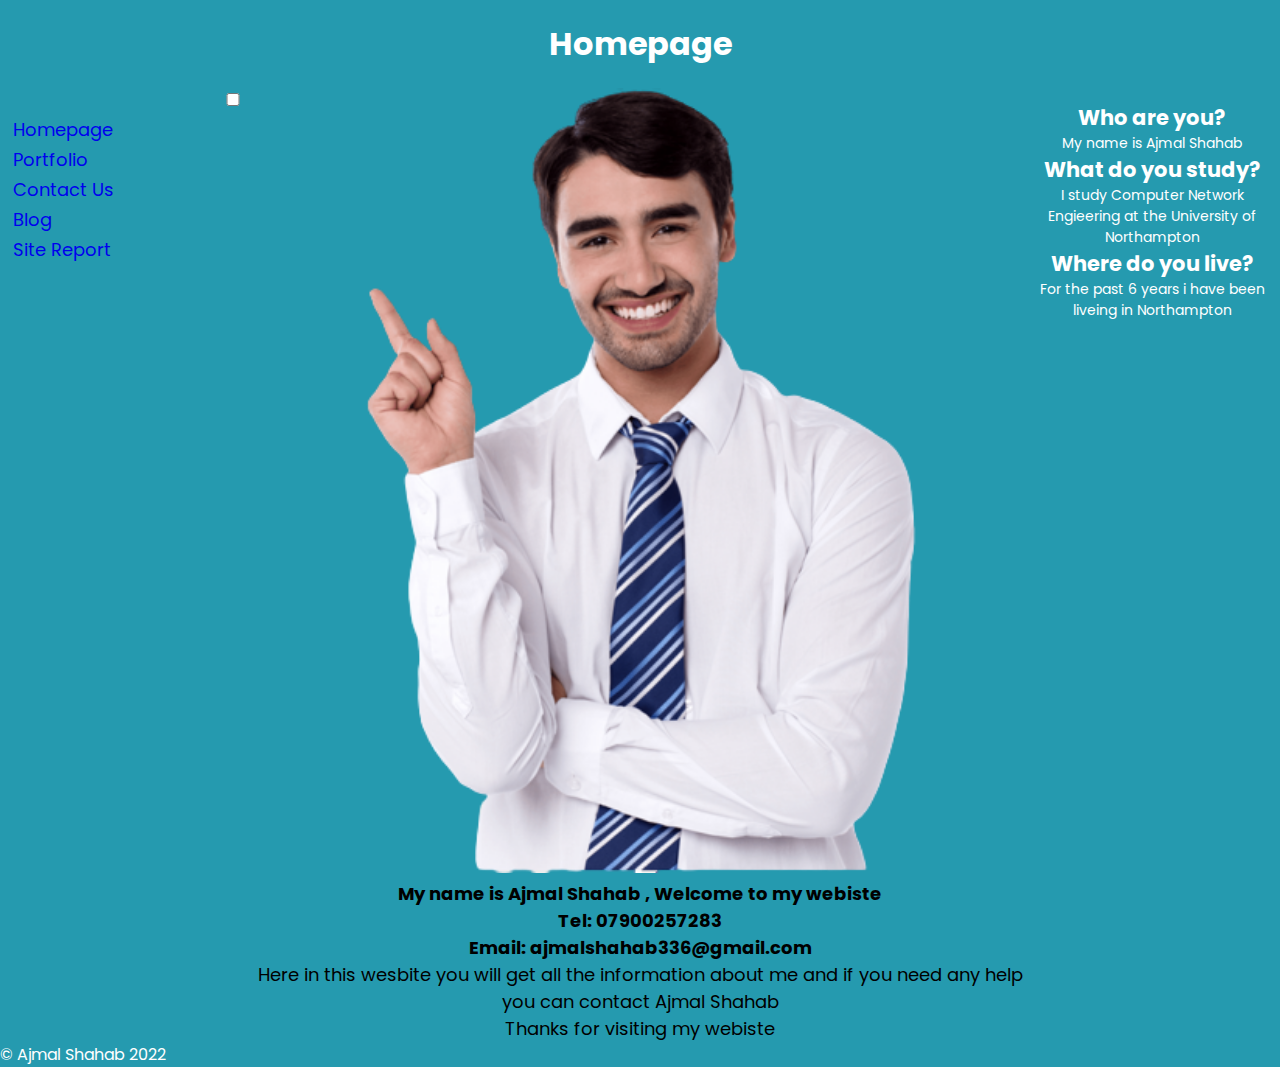
<file: index.html>
<!DOCTYPE html>
<html lang="en">
<head>
  <meta charset="UTF-8">
  <meta name="viewport" content="width=device-width, initial-scale=1">

  <link rel="stylesheet" href="main.css" media="screen" />
  <link rel="stylesheet" href="mobile.css" media="screen and (max-width: 800px)" />
  <link rel="stylesheet" href="desktop.css" media="screen and (min-width: 800px)" />


  <!-- The font that i used -->
  <link href="https://fonts.googleapis.com/css?family=Poppins:400,500&display=swap" rel="stylesheet" />
  <title>Ajmal Shahab</title>
</head>

<body>


  <!--  This is the header -->


  <header>
    <h1>Homepage</h1>
  </header>

  <!-- These are the menues in my navigation bar-->

  <nav>

    <div class="hamburger-menu">
      <input id="toggle" type="checkbox" />
      <label class="btn" for="toggle">
        <span></span>
      </label>

      <ul class="box">
        <li><a class="item" href="index.html">Homepage</a></li>
        <li><a class="item" href="portfolio.html">Portfolio</a></li>
        <li><a class="item" href="contact.html">Contact Us</a>
        <li><a class="item" href="blog.html">Blog</a>
        <li><a class="item" href="sitereport.html">Site Report</a>
      </ul>
    </div>



  </nav>

  <!-- This is where it will show the main content of my page-->

  <main>

    <div class="Homepage">
      
    <post>
      <img src="images/man.png" alt="placeholder" class="responsive">
    </post>

        <h4> My name is Ajmal Shahab , Welcome to my webiste </h4>
        <h4> Tel: 07900257283 </h4>
        <h4> Email: ajmalshahab336@gmail.com </h4>

        <p>
          Here in this wesbite you will get all the information about me and if you need any help you can contact
          Ajmal Shahab
        </p>


        <p>
          Thanks for visiting my webiste
        </p>
        
      </div>
     
  </main>


  <!-- All the content of the side bar will be here -->

  <aside>

    <h2>Who are you?</h2>
    <p>My name is Ajmal Shahab</p>
    <h2>What do you study?</h2>
    <p>I study Computer Network Engieering at the University of Northampton</p>
    <h2>Where do you live?</h2>
    <p>For the past 6 years i have been liveing in Northampton</p>


  </aside>


  <!--    This is the start of my -->

  <footer>
    &copy; Ajmal Shahab 2022
  </footer>
</body>

</html>
</file>
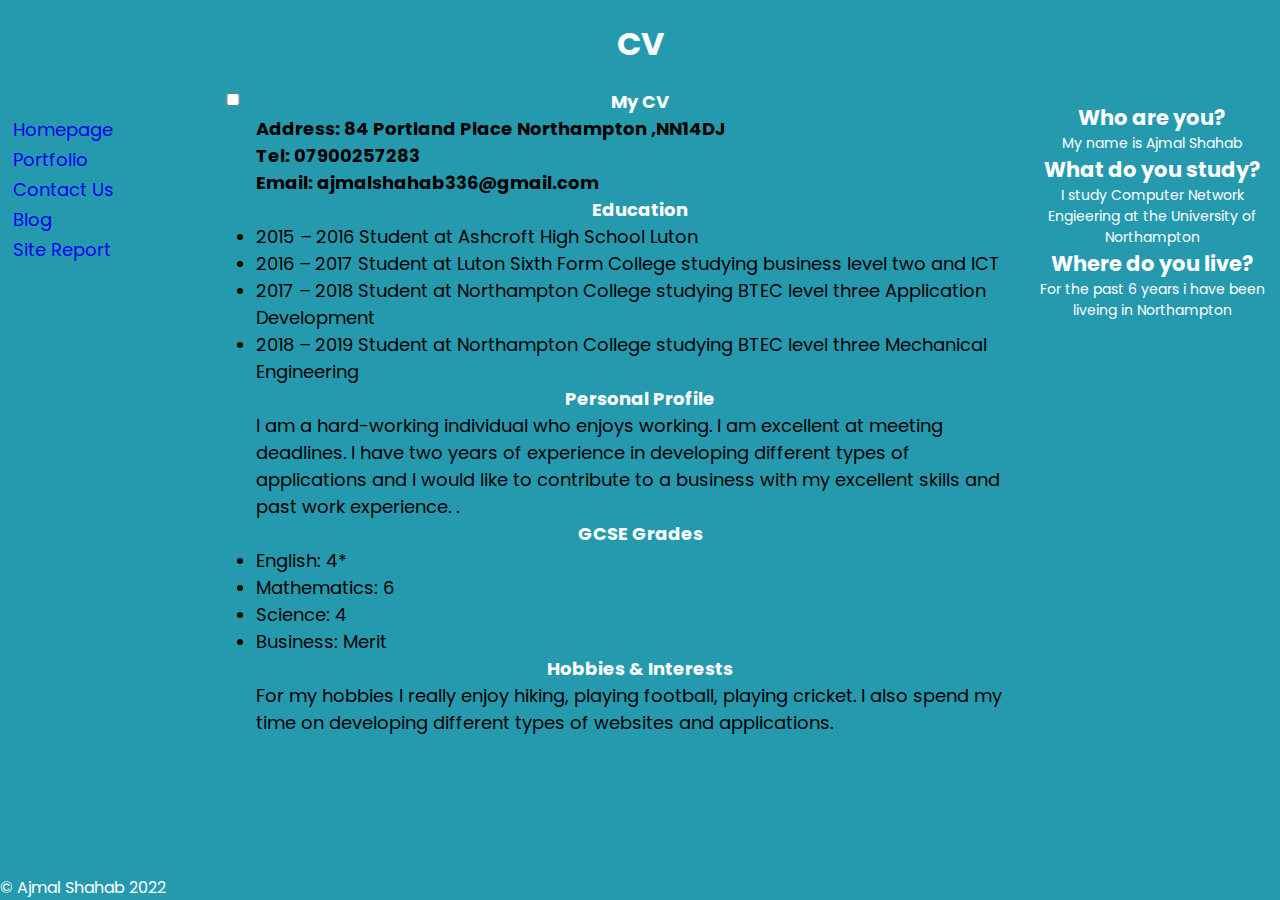
<file: blog.html>
<!DOCTYPE html>
<html lang="en">

<head>
  <meta charset="UTF-8">
  <meta name="viewport" content="width=device-width, initial-scale=1">

  <link rel="stylesheet" href="mobile.css" media="screen and (max-width: 800px)" />
  <link rel="stylesheet" href="desktop.css" media="screen and (min-width: 800px)" />


  <!-- The font that i used -->
  <link href="https://fonts.googleapis.com/css?family=Poppins:400,500&display=swap" rel="stylesheet" />
  <title>Ajmal Shahab</title>
</head>

<body>


  <!--  This is the header -->


  <header>
    <h1>CV</h1>
  </header>




  <!-- These are the menues in my navigation bar-->



  <nav>

    <div class="hamburger-menu">
      <input id="toggle" type="checkbox" />
      <label class="btn" for="toggle">
        <span></span>
      </label>

      <ul class="box">
        <li><a class="item" href="index.html">Homepage</a></li>
        <li><a class="item" href="portfolio.html">Portfolio</a></li>
        <li><a class="item" href="contact.html">Contact Us</a>
        <li><a class="item" href="blog.html">Blog</a>
        <li><a class="item" href="sitereport.html">Site Report</a>
      </ul>
    </div>



  </nav>

  <!-- This is where it will show the main content of my page-->

  <main>

    <div class="cv" action="">


      <p>

        <h3> My CV </h3>


        <h4> Address: 84 Portland Place Northampton ,NN14DJ </h4>
        <h4> Tel: 07900257283 </h4>
        <h4> Email: ajmalshahab336@gmail.com </h4>



        <h3> Education </h3>

        <ul>
          <li> 2015 – 2016
            Student at Ashcroft High School Luton </li>

          <li> 2016 – 2017
            Student at Luton Sixth Form College studying business level two and ICT </li>

          <li> 2017 – 2018
            Student at Northampton College studying BTEC level three Application Development </li>

          <li>2018 – 2019
            Student at Northampton College studying BTEC level three Mechanical Engineering
          </li>
        </ul>

        <h3>Personal Profile</h3>
        <p>
          I am a hard-working individual who enjoys working. I am excellent at meeting deadlines. I have two years of
          experience in developing different types of applications and I would like to contribute to a business with my
          excellent skills and past work experience.
          .</p>

        <h3>GCSE Grades</h3>

        <ul>
          <li>English: 4*
          </li>
          <li>Mathematics: 6
          </li>
          <li>Science: 4
          </li>
          <li>Business: Merit
          </li>
        </ul>
        <h3>Hobbies & Interests
        </h3>
        <p>
          For my hobbies I really enjoy hiking, playing football, playing cricket. I also spend my time on developing
          different types of websites and applications.
        </p>

    </div>
    
  </main>


  <!-- All the content of the side bar will be here -->


  <aside>

    <h2>Who are you?</h2>
    <p>My name is Ajmal Shahab</p>
    <h2>What do you study?</h2>
    <p>I study Computer Network Engieering at the University of Northampton</p>
    <h2>Where do you live?</h2>
    <p>For the past 6 years i have been liveing in Northampton</p>


  </aside>


  <!--    This is the start of my -->

  <footer>
    &copy; Ajmal Shahab 2022
  </footer>
</body>

</html>
</file>
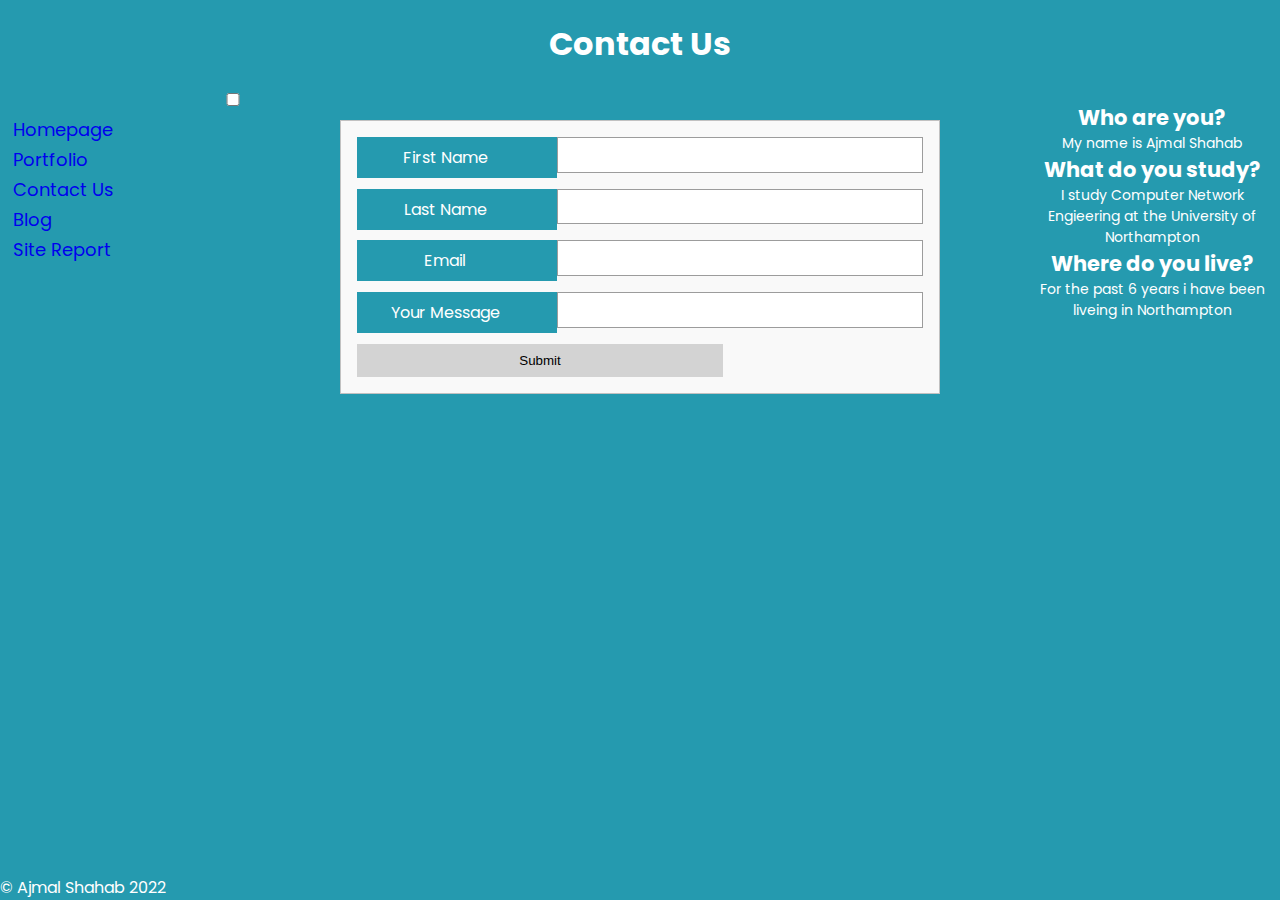
<file: contact.html>
<!DOCTYPE html>
<html lang="en">
<head>
  <meta charset="UTF-8">
  <meta name="viewport" content="width=device-width, initial-scale=1">

 <link rel="stylesheet" href="mobile.css"
media="screen and (max-width: 800px)" />
 <link rel="stylesheet" href="desktop.css"
media="screen and (min-width: 800px)" />

  <link
			href="https://fonts.googleapis.com/css?family=Poppins:400,500&display=swap"
			rel="stylesheet"
		/>
  <title>Ajmal Shahab</title>
</head>
 <body>

 <header>
 <h1>Contact Us</h1>
 </header>

 
 <nav>

  <div class="hamburger-menu">
    <input id="toggle" type="checkbox" />
    <label class="btn" for="toggle">
      <span></span>
    </label>

    <ul class="box">
      <li><a class="item" href="index.html">Homepage</a></li>
      <li><a class="item" href="portfolio.html">Portfolio</a></li>
      <li><a class="item" href="contact.html">Contact Us</a>
      <li><a class="item" href="blog.html">Blog</a>
      <li><a class="item" href="sitereport.html">Site Report</a>
    </ul>
  </div>



</nav>

 <main>
 
    <!-- This is the start of contact us -->

<form class="form" action="">
    <label for="firstName" class="first-name">First Name</label>
    <input id="firstName" type="text">

    <label for="lastName" class="last-name">Last Name</label>
    <input id="lastName" type="text">

    <label for="email">Email</label>
    <input id="email" type="text">

    <label for="YourMessage">Your Message</label>
    <input id="YourMessage" type="text">



    <button>Submit</button>
</form>


 </main>
 <aside>

    <h2>Who are you?</h2>
    <p>My name is Ajmal Shahab</p>
    <h2>What do you study?</h2>
    <p>I study Computer Network Engieering at the University of Northampton</p>
    <h2>Where do you live?</h2>
    <p>For the past 6 years i have been liveing in Northampton</p>
  
  
  </aside>
  
 <footer>
 &copy; Ajmal Shahab 2022
 </footer>
 </body>
</html>
</file>
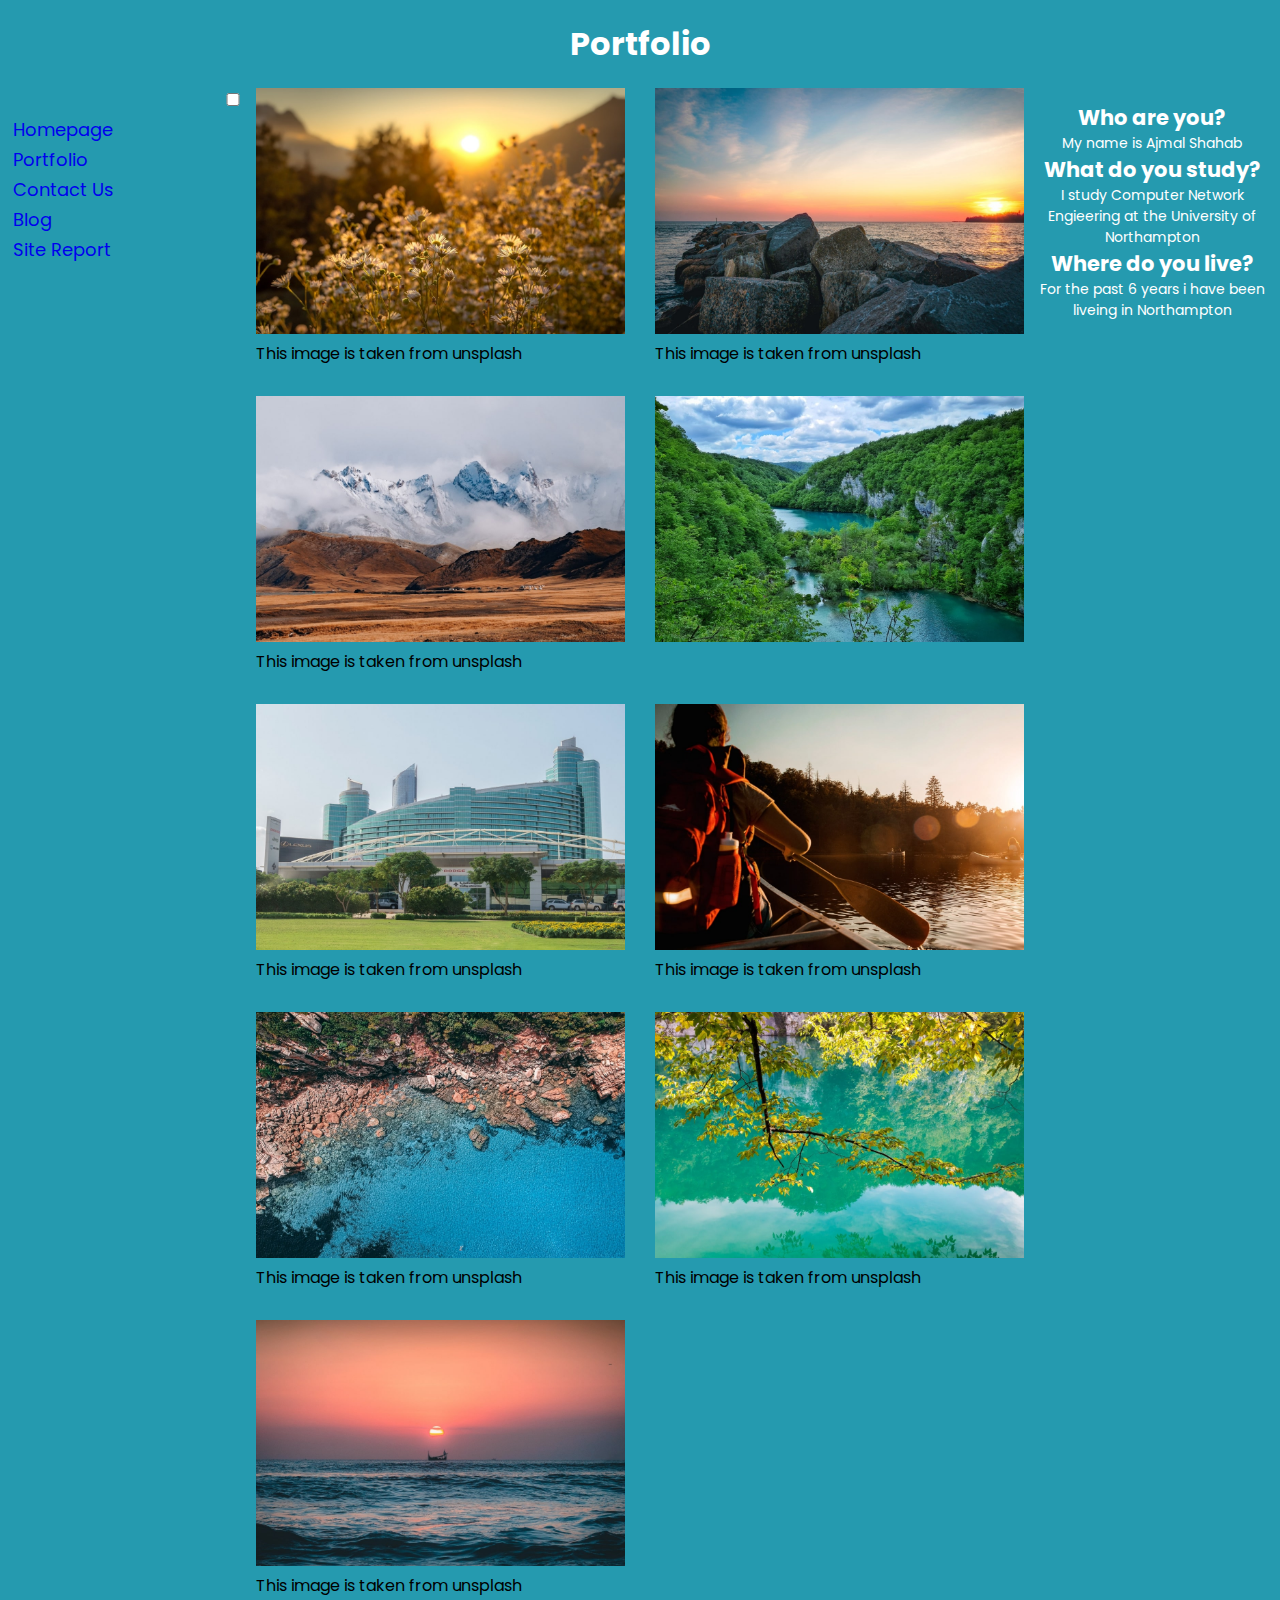
<file: portfolio.html>
<!DOCTYPE html>
<html lang="en">
<head>
  <meta charset="UTF-8">
  <meta name="viewport" content="width=device-width, initial-scale=1">


 <link rel="stylesheet" href="mobile.css"
media="screen and (max-width: 800px)" />
 <link rel="stylesheet" href="desktop.css"
media="screen and (min-width: 800px)" />


<!-- The font that i used -->  <link
			href="https://fonts.googleapis.com/css?family=Poppins:400,500&display=swap"
			rel="stylesheet"
		/>
  <title>Ajmal Shahab</title>
</head>
 <body>

  
  <!--  This is the header --> 


 <header>
 <h1>Portfolio</h1>
</header>




<!-- These are the menues in my navigation bar--> 


<nav>

  <div class="hamburger-menu">
    <input id="toggle" type="checkbox" />
    <label class="btn" for="toggle">
      <span></span>
    </label>

    <ul class="box">
      <li><a class="item" href="index.html">Homepage</a></li>
      <li><a class="item" href="portfolio.html">Portfolio</a></li>
      <li><a class="item" href="contact.html">Contact Us</a>
      <li><a class="item" href="blog.html">Blog</a>
      <li><a class="item" href="sitereport.html">Site Report</a>
    </ul>
  </div>



</nav>


<!-- This is where it will show the main content of my page--> 

 <main>


    <!-- All the images that you see here are taken from unsplash -->

    <section class="card">
        <post>
         <img src="images\1.jpg" alt="placeholder" class="responsive">
            This image is taken from unsplash
        </post>
        <post>
            <img src="images/2.jpg" alt="placeholder" class="responsive">
                This image is taken from unsplash
           </post>
           <post>
            <img src="images/3.jpg" alt="placeholder" class="responsive">
                This image is taken from unsplash
           </post>
           <post>
            <img src="images/4.jpg" alt="placeholder" class="responsive">
           </post>
           <post>
            <img src="images/5.jpg" alt="placeholder" class="responsive">
               This image is taken from unsplash
           </post>
           <post>
            <img src="images/6.jpg" alt="placeholder" class="responsive">
               This image is taken from unsplash
           </post>
           <post>
            <img src="images/7.jpg" alt="placeholder" class="responsive">
               This image is taken from unsplash
           </post>
           <post>
            <img src="images/8.jpg" alt="placeholder" class="responsive">
               This image is taken from unsplash
           </post>
           <post>
            <img src="images/9.jpg" alt="placeholder" class="responsive">
               This image is taken from unsplash
           </post>
      </section>

 </main>


<!-- All the content of the side bar will be here --> 


 <aside>

  <h2>Who are you?</h2>
  <p>My name is Ajmal Shahab</p>
  <h2>What do you study?</h2>
  <p>I study Computer Network Engieering at the University of Northampton</p>
  <h2>Where do you live?</h2>
  <p>For the past 6 years i have been liveing in Northampton</p>


</aside>

<!--    This is the start of my --> 

<footer>
 &copy; Ajmal Shahab 2022
 </footer>
 </body>
</html>
</file>
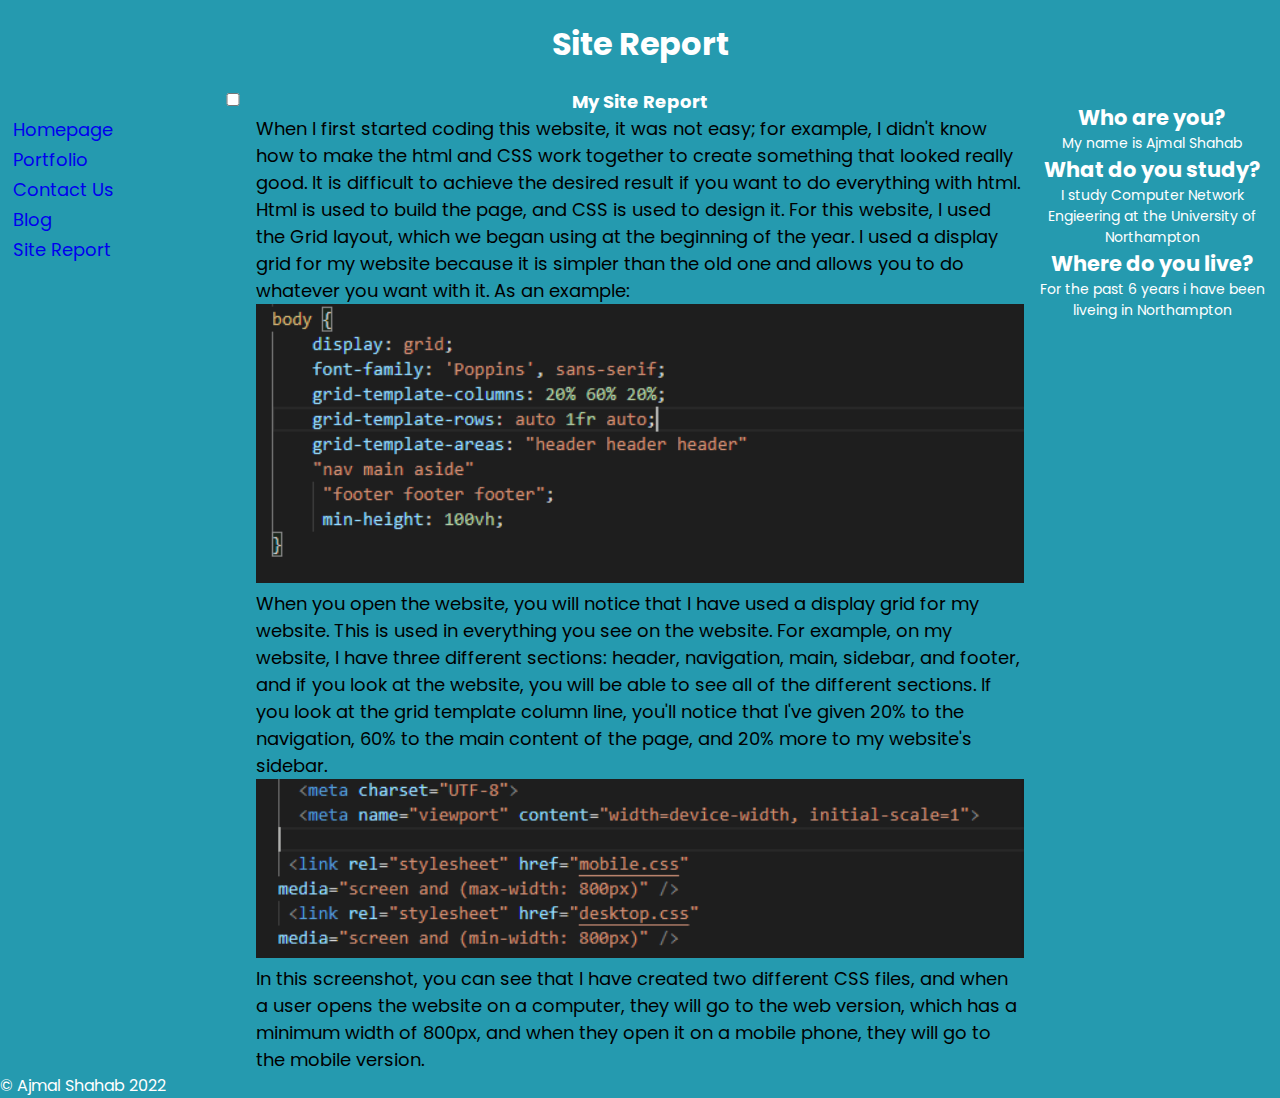
<file: sitereport.html>
<!DOCTYPE html>
<html lang="en">
<head>
  <meta charset="UTF-8">
  <meta name="viewport" content="width=device-width, initial-scale=1">

 <link rel="stylesheet" href="mobile.css"
media="screen and (max-width: 800px)" />
 <link rel="stylesheet" href="desktop.css"
media="screen and (min-width: 800px)" />


<!-- The font that i used -->  <link
			href="https://fonts.googleapis.com/css?family=Poppins:400,500&display=swap"
			rel="stylesheet"
		/>
  <title>Ajmal Shahab</title>
</head>
 <body>

  
  <!--  This is the header --> 


 <header>
 <h1>Site Report</h1>
</header>




<!-- These are the menues in my navigation bar--> 



<nav>

  <div class="hamburger-menu">
    <input id="toggle" type="checkbox" />
    <label class="btn" for="toggle">
      <span></span>
    </label>

    <ul class="box">
      <li><a class="item" href="index.html">Homepage</a></li>
      <li><a class="item" href="portfolio.html">Portfolio</a></li>
      <li><a class="item" href="contact.html">Contact Us</a>
      <li><a class="item" href="blog.html">Blog</a>
      <li><a class="item" href="sitereport.html">Site Report</a>
    </ul>
  </div>



</nav>

<!-- This is where it will show the main content of my page--> 

 <main>
  <div class="report">


    <p>
     
     <h3> My Site Report </h3>
   
       <p>When I first started coding this website, it was not easy; for example, I didn't know how to make the html and CSS work together to create something that looked really good. It is difficult to achieve the desired result if you want to do everything with html. Html is used to build the page, and CSS is used to design it. For this website, I used the Grid layout, which we began using at the beginning of the year. I used a display grid for my website because it is simpler than the old one and allows you to do whatever you want with it. As an example: </p>


     <img src="images/body.PNG" alt="My body css" class="responsive">
     


     <p>When you open the website, you will notice that I have used a display grid for my website. This is used in everything you see on the website. For example, on my website, I have three different sections: header, navigation, main, sidebar, and footer, and if you look at the website, you will be able to see all of the different sections. If you look at the grid template column line, you'll notice that I've given 20% to the navigation, 60% to the main content of the page, and 20% more to my website's sidebar.</p>

     <img src="images/mobile.PNG" alt="From web to mobile" class="responsive">

       <p>In this screenshot, you can see that I have created two different CSS files, and when a user opens the website on a computer, they will go to the web version, which has a minimum width of 800px, and when they open it on a mobile phone, they will go to the mobile version.</p>

   
    
   </div>
 </main>


<!-- All the content of the side bar will be here --> 


<aside>

  <h2>Who are you?</h2>
  <p>My name is Ajmal Shahab</p>
  <h2>What do you study?</h2>
  <p>I study Computer Network Engieering at the University of Northampton</p>
  <h2>Where do you live?</h2>
  <p>For the past 6 years i have been liveing in Northampton</p>


</aside>


<!--    This is the start of my --> 

<footer>
 &copy; Ajmal Shahab 2022
 </footer>
 </body>
</html>
</file>
<file: main.css>
* {
    padding: 0;
    margin: 0;
}

nav {
    grid-area: nav;
}

main {
    grid-area: main;
}

footer {
    grid-area: footer;
}
</file>
<file: mobile.css>
* {
    text-decoration: none;
    padding: 0;
    margin: 0;
    background-color: #259aaf;

    }



header {
text-align: center;
color: rgb(255, 255, 255);
padding: 20px;

}

/* This is all 2022 hamburger Menu*/

#toggle {
  opacity: 0;
}
#toggle:checked + .btn > span {
  transform: rotate(45deg);
}
#toggle:checked + .btn > span::before {
  top: 0;
  transform: rotate(0deg);
}
#toggle:checked + .btn > span::after {
  top: 0;
  transform: rotate(90deg);
}
#toggle:checked ~ .box {
  left: 0 !important;
}
.btn {
  position: fixed;
  top: 20px;
  left: 20px;
  width: 26px;
  height: 26px;
  cursor: pointer;
  z-index: 1;
}
.btn > span,
.btn > span::before,
.btn > span::after {
  display: block;
  position: absolute;
  width: 100%;
  height: 2px;
  background-color: #616161;
  transition-duration: .25s;
}
.btn > span::before {
  content: '';
  top: -8px;
}
.btn > span::after {
  content: '';
  top: 8px;
}
.box {
  display: block;
  position: fixed;
  top: 0;
  left: -100%;
  width: 300px;
  height: 100%;
  margin: 0;
  padding: 80px 0;
  list-style: none;
  background-color: #ECEFF1;
  box-shadow: 2px 2px 6px rgba(0, 0, 0, .4);
  transition-duration: .25s;
}
.item {
  display: block;
  padding: 12px 24px;
  color: #333;
  font-family: 'Roboto', sans-serif;
  font-size: 20px;
  font-weight: 600;
  text-decoration: none;
  transition-duration: .25s;
}
.item:hover {
  background-color: #000000;
}

/* This is where the main content of my website starts */


main {

padding: 20px;
text-align: center;
color: white;
}

   /* This is where the CSS For CV page starts */
    
   .cv {
    text-align: left;
        font-size: 18px;
        color: black;
        text-decoration: none;
    
        }
    
    
    
    /* all the heading three will have these features */
        h3 
        {
            font-size: 18px;
            color: rgb(255, 255, 255);
            text-align: center;
        
            }
    


    /* This is the start of contact us*/
    * {
      box-sizing: border-box;
    }
    
    form {
      padding: 1em;
      background: #f9f9f9;
      border: 1px solid #c1c1c1;
      margin-top: 2rem;
      max-width: 600px;
      margin-left: auto;
      margin-right: auto;
      padding: 1em;
    }
    form input {
      margin-bottom: 1rem;
      background: #fff;
      border: 1px solid #9c9c9c;
    }
    form button {
      background: lightgrey;
      padding: 0.7em;
      border: 0;
    }
    form button:hover {
      background: gold;
    }
    
    label {
      text-align: center;
      color: rgb(255, 255, 255);
      display: block;
      padding: 0.5em 1.5em 0.5em 0;
    }

    @media (min-width: 400px) {
      form {
        overflow: hidden;
      }
    
    input {
      width: 100%;
      padding: 0.7em;
      margin-bottom: 0.5rem;
    }
    input:focus {
      outline: 3px solid gold;
    }
    
    
   input {
        margin:0 auto;
        width: calc(100% - 200px);
      }

     label {
          float: left;
          width: 200px;
        }
    
  button {
        margin:0 auto;
        width: calc(100% - 200px);
      }
    }

/* End of contact us page
*/

    /* This is the CSS code for homepage   */

    .Homepage {
      text-align: center;
          font-size: 18px;
          color: black;
          text-decoration: none;
      
          }

   /* Site report page containt page CSS */

.report {
  text-align: left;
      font-size: 18px;
      color: black;
      text-decoration: none;
  
      }
  
      /* making the image responsive */
      .responsive {
        width: 100%;
        height: auto;
      }


 /* CSS For Portfolio page */

 .card {
  display: grid;
  grid-template-columns: repeat(auto-fill, minmax(250px, 1fr));
  grid-gap: 30px;
}


/*  This is where the side bar starts */
 
 aside {
    padding: 15px;
    color: #ffffff;
    text-align: center;
    font-size: 14px;
;}



/*  This is where my footer starts */

 footer {
color: white;
text-align: center;

}
</file>
<file: desktop.css>
* {
    text-decoration: none;
    padding: 0;
    margin: 0;
    background-color: #259aaf;

    }

      

body {
    display: grid;
    font-family: 'Poppins', sans-serif;
    grid-template-columns: 20% 60% 20%;
    grid-template-rows: auto 1fr auto;
    grid-template-areas: "header header header"
    "nav main aside"
     "footer footer footer";
     min-height: 100vh;    
}

header {
    text-align: center;
    color: white;
    padding: 20px;
    grid-area: header;
    }



    
    /*new*/
    nav {
   margin: 0 0 0 10px;

    }
    nav ui {
   
    grid-area: nav;
    }

    nav li {
    font-size: large;
    margin: 3px;
    list-style-type: none;
    }

    nav li:hover {
    margin: 10px;
    }

    */

    /* Here starts the main conent of the page  */
    main {
    text-decoration: none;
    text-align: center;
    color: white;
    grid-area: main;

   }


   /* CSS For Portfolio page */

   .card {
    display: grid;
    grid-template-columns: repeat(auto-fill, minmax(250px, 1fr));
    grid-gap: 30px;
  }


   /* This is where the CSS For CV page starts */
    
   .cv {
    text-align: left;
    font-size: 18px;
    color: black;
    }

    /* This is the CSS code for homepage   */

    .Homepage {
            text-align: center;
            font-size: 18px;
            color: black;
            text-decoration: none;
        
            }

      /* making the image responsive */
      .responsive {
        width: 100%;
        height: auto;
      }

    


/* all the heading three will have these features */
    h3 
    {
        font-size: 18px;
        color: rgb(255, 255, 255);
        text-align: center;
    
    }



    /* This is the start of contact us*/
    * {
        box-sizing: border-box;
      }
      
      form button {
        background: lightgrey;
        padding: 0.7em;
        border: 0;
      }

      form {
        padding: 1em;
        background: #f9f9f9;
        border: 1px solid #c1c1c1;
        margin-top: 2rem;
        max-width: 600px;
        margin-left: auto;
        margin-right: auto;
        padding: 1em;
      }
   
     

/*       When you hover ove the form box or the submit button you will see that it changes to gold */      
      
    form button:hover {
        background: gold;
      }
      
      form input {
        margin-bottom: 1rem;
        background: #fff;
        border: 1px solid #9c9c9c;
      }

      label {
        text-align: center;
        color: rgb(255, 255, 255);
        display: block;
        padding: 0.5em 1.5em 0.5em 0;
      }

      @media (min-width: 400px) {
        form {
          overflow: hidden;
        }
      
      input {
        width: 100%;
        padding: 0.7em;
        margin-bottom: 0.5rem;
      }
      input:focus {
        outline: 3px solid gold;
      }
      
      
     input {
          margin:0 auto;
          width: calc(100% - 200px);
        }

       label {
            float: left;
            width: 200px;
          }
      
    button {
          margin:0 auto;
          width: calc(100% - 200px);
        }
      }


      .report {
        text-align: left;
            font-size: 18px;
            color: black;
            text-decoration: none;
        
            }
        
    
    
    /* This is the background images */

 


/* End of contact us page
 */
    aside {
    grid-area: aside;
    padding: 14px;
    color: #ffffff;
    font-size: 14px;
    text-align: center;
 }

    footer {
    color: white;
    grid-area: footer;

    }
</file>
